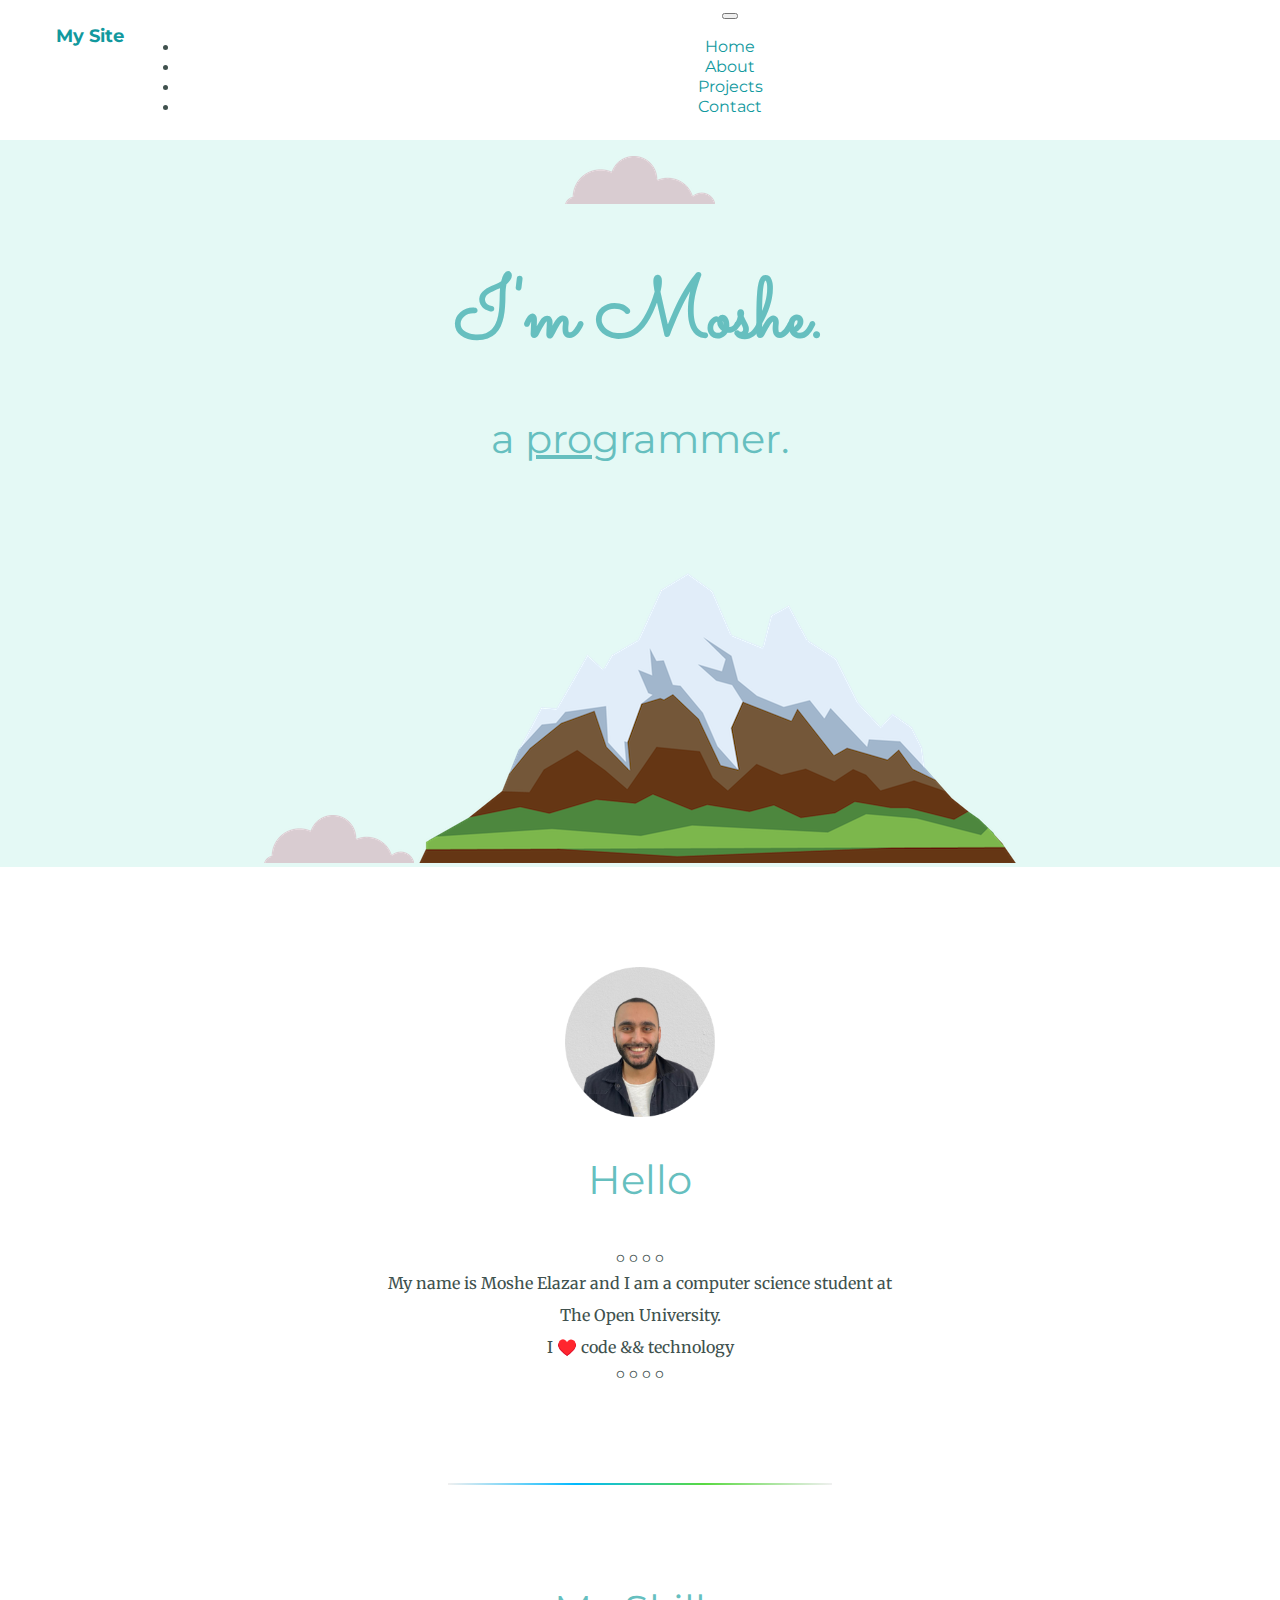
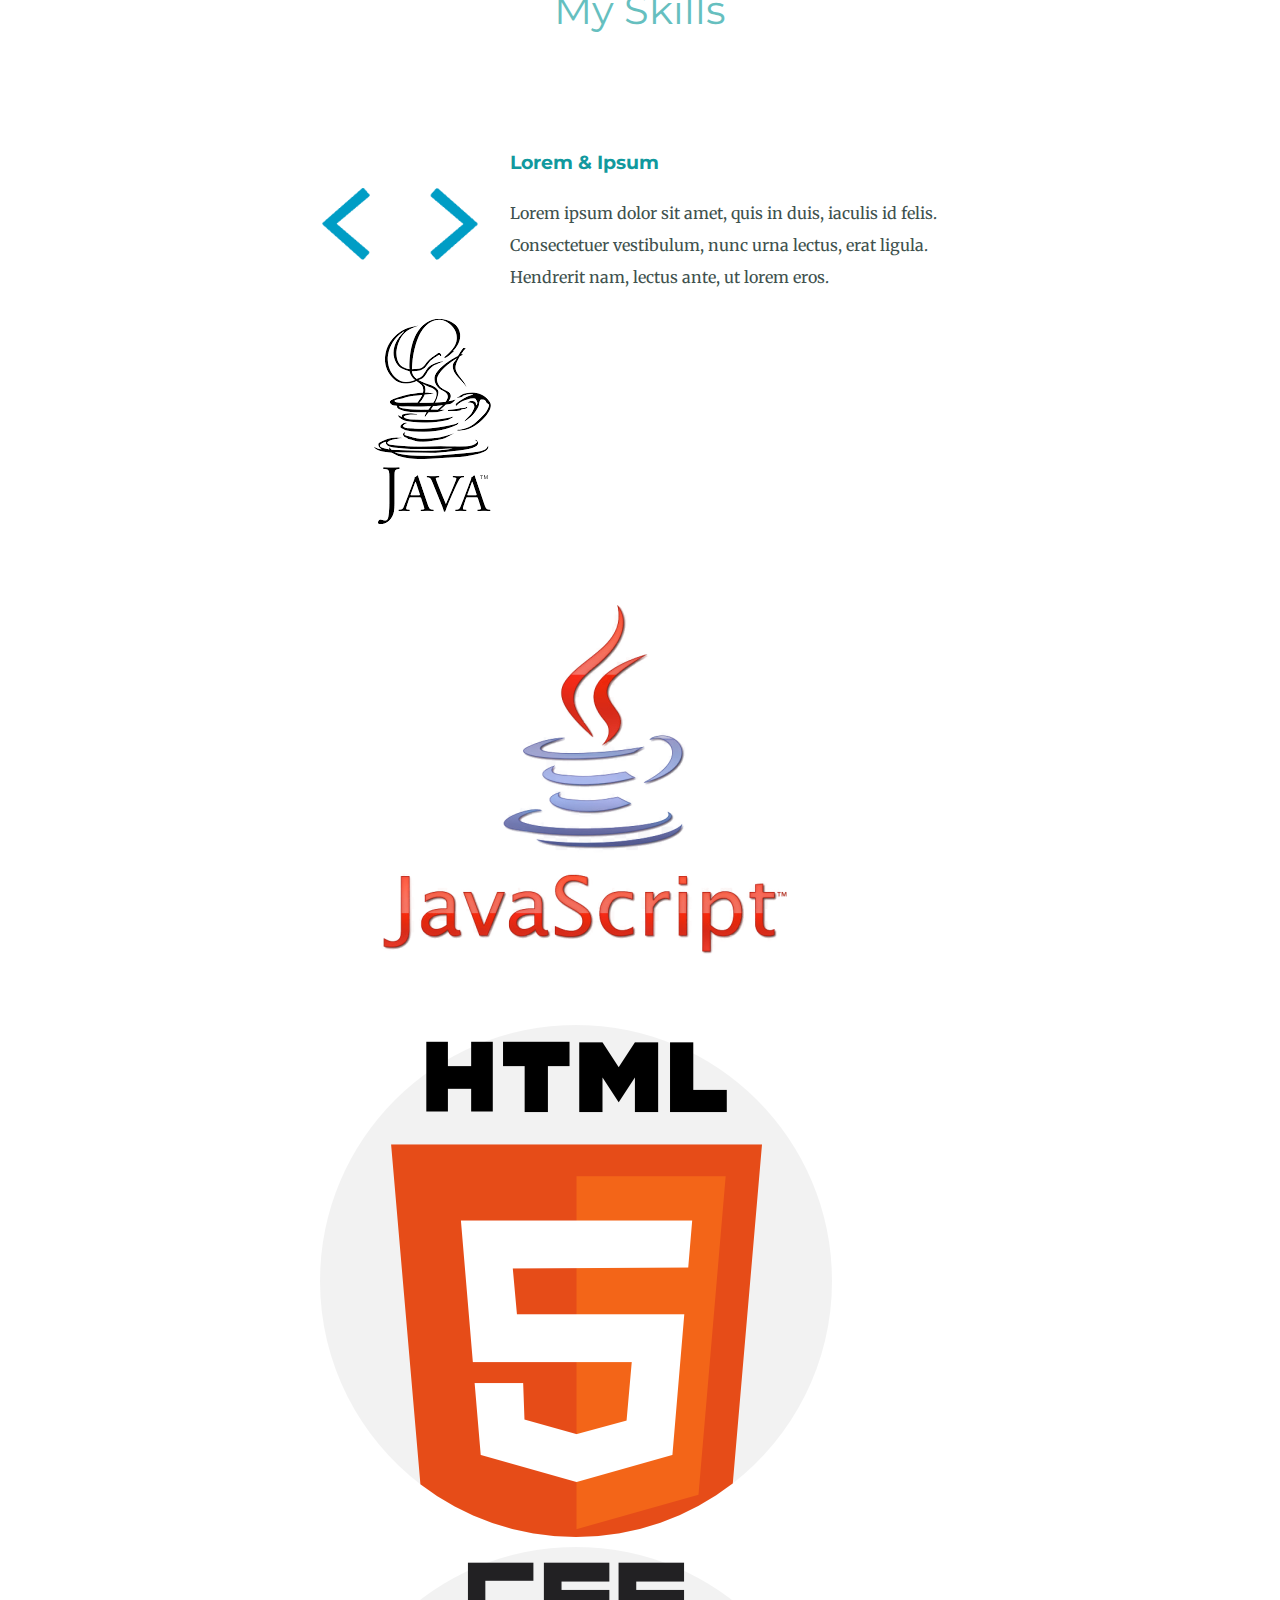
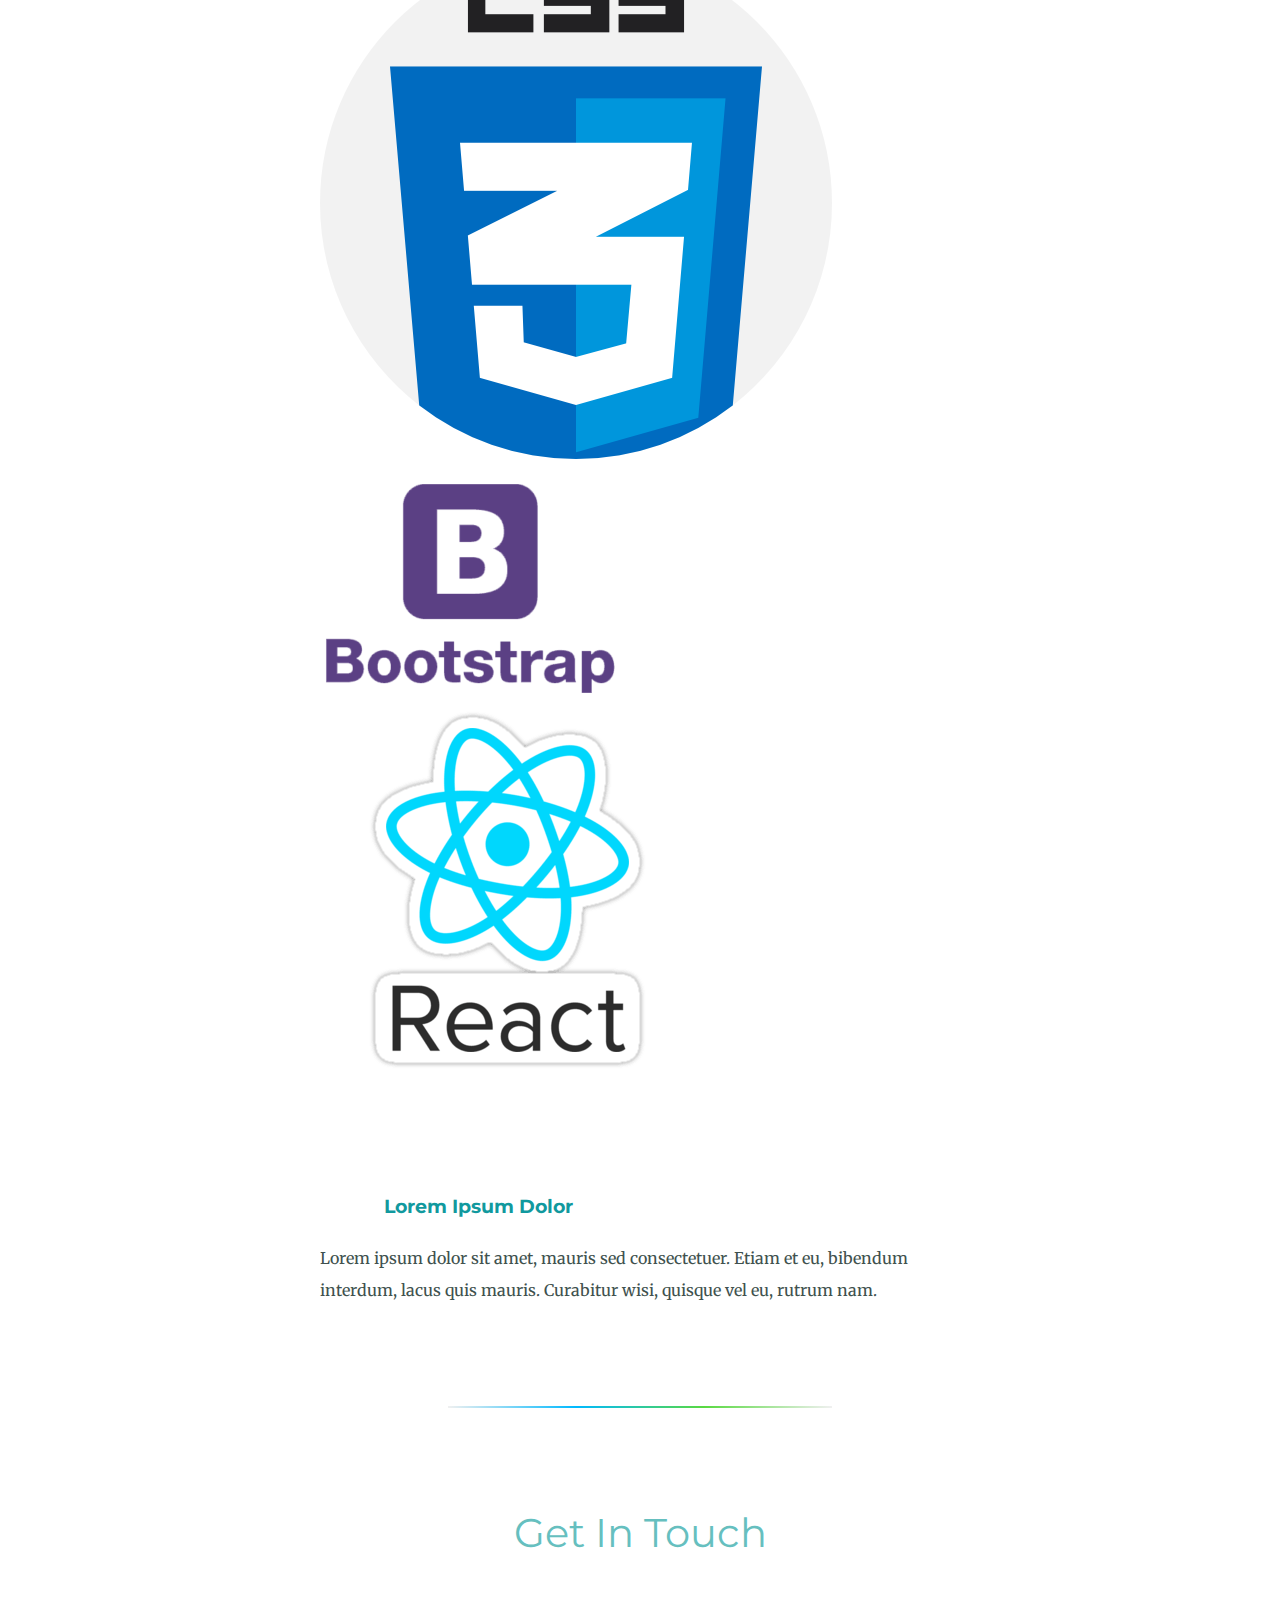
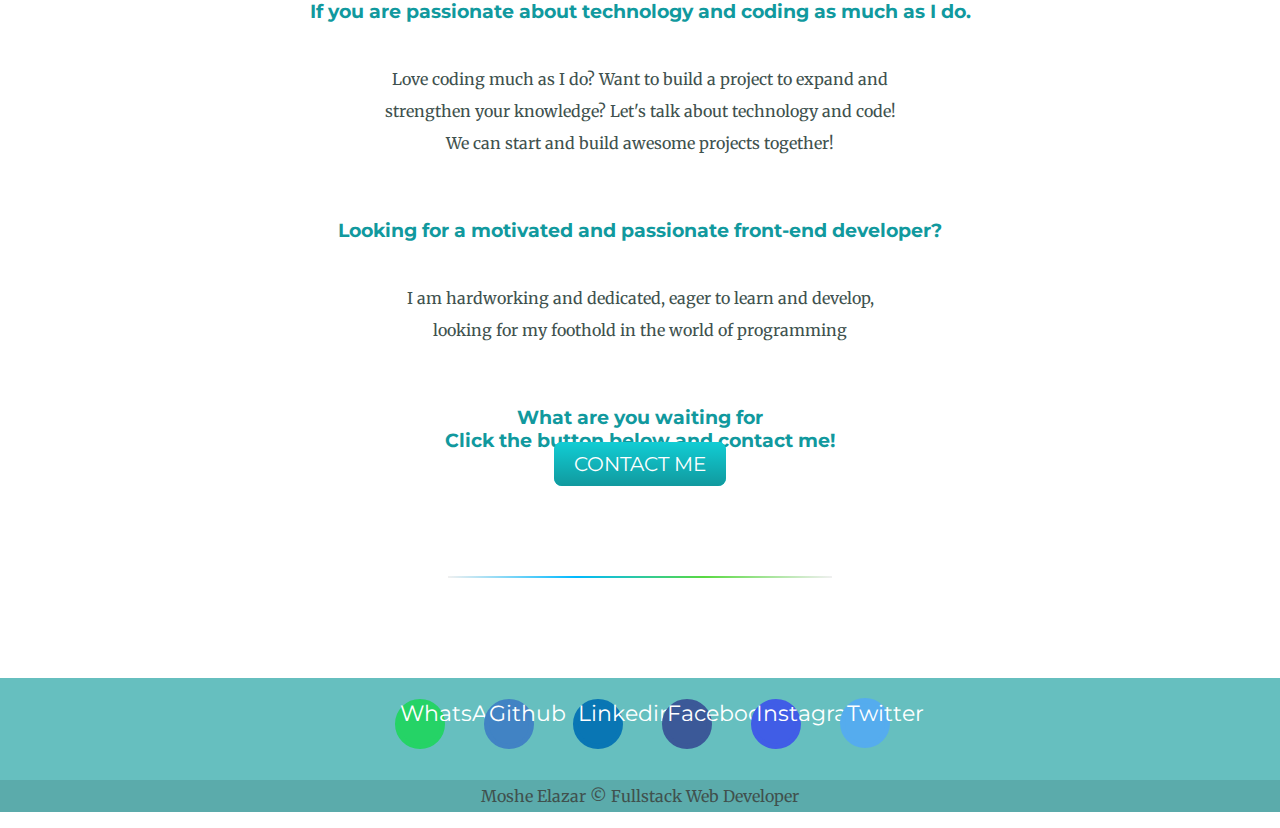
<file: index.html>
<!DOCTYPE html>
<html lang="en" dir="ltr">

<head>
  <meta charset="utf-8">
  <meta name="viewport" content="width=device-width, initial-scale=1">
  <title>Moshe Elazar</title>

  <!-- Google Fonts -->
  <link rel="preconnect" href="https://fonts.googleapis.com">
  <link rel="preconnect" href="https://fonts.gstatic.com" crossorigin>
  <link href="https://fonts.googleapis.com/css2?family=Bona+Nova:ital@1&family=Merriweather&family=Montserrat&family=Roboto:wght@400;700&family=Sacramento&family=Syncopate:wght@700&display=swap" rel="stylesheet">
  <link rel="preconnect" href="https://fonts.googleapis.com">
  <link rel="preconnect" href="https://fonts.gstatic.com" crossorigin>
  <link rel="preconnect" href="https://fonts.googleapis.com">
  <link rel="preconnect" href="https://fonts.gstatic.com" crossorigin>
  <link href="https://fonts.googleapis.com/css2?family=Sacramento&display=swap" rel="stylesheet">
  <link href="https://fonts.googleapis.com/css2?family=Pacifico&display=swap" rel="stylesheet">

  <!-- CSS Stylesheet -->
  <link href="https://cdn.jsdelivr.net/npm/bootstrap@5.1.3/dist/css/bootstrap.min.css" rel="stylesheet" integrity="sha384-1BmE4kWBq78iYhFldvKuhfTAU6auU8tT94WrHftjDbrCEXSU1oBoqyl2QvZ6jIW3" crossorigin="anonymous">
  <link rel="stylesheet" href="css/styles.css">

  <!-- Icon -->
  <link rel="icon" href="favicon(1).ico">

  <!-- Bootstrap Script -->
  <script src="https://cdn.jsdelivr.net/npm/bootstrap@5.1.3/dist/js/bootstrap.bundle.min.js" integrity="sha384-ka7Sk0Gln4gmtz2MlQnikT1wXgYsOg+OMhuP+IlRH9sENBO0LRn5q+8nbTov4+1p" crossorigin="anonymous"></script>

  <!-- Font Awesome -->
  <link rel="stylesheet" href="https://cdnjs.cloudflare.com/ajax/libs/font-awesome/6.1.1/css/all.min.css" integrity="sha512-KfkfwYDsLkIlwQp6LFnl8zNdLGxu9YAA1QvwINks4PhcElQSvqcyVLLD9aMhXd13uQjoXtEKNosOWaZqXgel0g==" crossorigin="anonymous"
    referrerpolicy="no-referrer" />

  <script src="./script.js"></script>

<body>
  <!-- NavBar -->

  <div class="container-fluid">
    <nav class="navbar navbar-expand-lg navbar-dark bg-dark sticky-top">
      <div class="animbrand">
        <a class="navbar-brand animate" href="index.html">
          My Site
        </a>
      </div>
      <button class="navbar-toggler" type="button" data-bs-toggle="collapse" data-bs-target="#navbarTogglerDemo01" aria-controls="navbarTogglerDemo01" aria-expanded="false" aria-label="Toggle navigation">
        <span class="navbar-toggler-icon"></span>
      </button>

      <div class="collapse navbar-collapse" id="navbarTogglerDemo01">
        <ul class="navbar-nav ms-auto text-start">
          <li class="nav-item">
            <a class="nav-link " href="index.html">Home</a>
          </li>
          <li class="nav-item">
            <a class="nav-link" href="pages/about.html">About</a>
          </li>
          <li class="nav-item">
            <a class="nav-link" href="pages/projects.html">Projects</a>
          </li>
          <li class="nav-item">
            <a class="nav-link" href="#footer">Contact</a>
          </li>
        </ul>
      </div>
    </nav>

    <div class="top-container">
      <img class="img-fluid rounded mx-auto d-block" src="images/cloud.png" alt="cloud-img">
      <h1>I'm Moshe.</h1>
      <h2>a <span class="pro">pro</span>grammer.</h2>
      <img class="img-fluid rounded mx-auto d-block" src="images/cloud.png" alt="cloud-img">
      <img class="img-fluid" src="images/mountain.png" alt="mountain-img">
    </div>
  </div>


  <div class="middle-container  text-center">
    <div class="profile">
      <img class="profile-img" src="images/me2.png" alt="me-img">

      <h2>Hello</h2>
      <i>&#9702; &#9702; &#9702; &#9702;</i>

      <p class="intro">
        My name is Moshe Elazar and I am a computer science student at The Open University.
        <br>
        I ♥️ code && technology
      </p>
    </div>

    <i>&#9702; &#9702; &#9702; &#9702;</i>
    <hr>
    <div class="skills">
      <h2>My Skills</h2>
      <div class="skill-row">
        <img class="code-img" src="images/giphy.gif" alt="js-img">
        <h3>Lorem & Ipsum</h3>
        <p>Lorem ipsum dolor sit amet, quis in duis, iaculis id felis. Consectetuer vestibulum, nunc urna lectus, erat ligula. Hendrerit nam, lectus ante, ut lorem eros.</p>
        <div class="row">
          <div class="col-lg-2 col-md-3 col-sm-4 col-5 mx-auto">
            <img class="rounded mx-auto img-fluid" src="images/java-logo.png" alt="java-img">
          </div>
          <div class="col-lg-2 col-md-3 col-sm-5 col-5 mx-auto">
            <img class="img-fluid " src="images/js-logo.png" alt="js-img">
          </div>
          <div class="col-lg-2 col-md-3 col-sm-4 col-5 mx-auto">
            <img class="img-fluid" src="images/html-5.png" alt="html-img">
          </div>
          <div class="col-lg-2 col-md-3 col-sm-4 col-5 mx-auto">
            <img class=" img-fluid  rounded mx-auto" src="images/css.png" alt="css-img">
          </div>
          <div class="col-lg-2 col-md-3 col-sm-5 col-5 mx-auto">
            <img class="bootstrap img-fluid  rounded mx-auto " src="images/bootstrap.png" alt="bootstrap-img">
          </div>
          <div class="col-lg-2 col-md-3 col-sm-4 col-5 mx-auto">
            <img class="img-fluid  rounded mx-auto " src="images/react-logo.png" alt="react-img">
          </div>
        </div>
      </div>

      <div class="skill-row">
        <h3>Lorem Ipsum Dolor</h3>
        <p>Lorem ipsum dolor sit amet, mauris sed consectetuer. Etiam et eu, bibendum interdum, lacus quis mauris. Curabitur wisi, quisque vel eu, rutrum nam.</p>
      </div>
    </div>
    <hr>
    <div class="contact-me">
      <h2>Get In Touch</h2>
      <h3>If you are passionate about technology and coding as much as I do.</h3>
      <p class="contact-message">
        Love coding much as I do?
        Want to build a project to expand and strengthen your knowledge?
        Let's talk about technology and code!
        We can start and build awesome projects together!
      </p>
      <h3>Looking for a motivated and passionate front-end developer?</h3>
      <p class="contact-message">
        I am hardworking and dedicated, eager to learn and develop,
        <br>
        looking for my foothold in the world of programming
      </p>
      <h3>
        What are you waiting for
        <br>
        Click the button below and contact me!
      </h3>
      <a class="btn button" href="mailto:mosheelazar81@gmail.com"><span>CONTACT ME</span></a>


    </div>
  </div>

  <!-- Section: Social media -->
  <hr class="my-5">

  <footer id="footer" class="bottom-container text-center">
    <!-- Grid container -->

    <div class="container p-4 pb-0">
      <!-- Section: Social media -->
      <section class="mb-4">
        <!-- WhatsApp -->
        <a onclick="delay('https://wa.me/9720542427676/')" class="social-margin" target="blank">
          <div class="social-icon whatsapp">
            <span style="right:-11px;" class="tooltip">WhatsApp</span>
            <i class="fab fa-whatsapp" aria-hidden="true"></i>
          </div>
        </a>

        <!-- Github -->
        <a onclick="delay('https://github.com/Elmosh32/')" class="social-margin" target="blank">
          <div class="social-icon github">
            <span class="tooltip">Github</span>
            <i class="fab fa-github" aria-hidden="true"></i>
          </div>
        </a>

        <!-- Linkedin -->
        <a onclick="delay('https://www.linkedin.com/in/moshe-elazar/')" class="social-margin" target="blank">
          <div class="social-icon linkedin">
            <span style="right:-5px;" class="tooltip">Linkedin</span>
            <i class="fa-brands fa-linkedin-in" aria-hidden="true"></i>
          </div>
        </a>

        <!-- Facebook -->
        <a onclick="delay('https://www.facebook.com/MosheElazar81/')" class="social-margin" target="blank">
          <div class="social-icon facebook">
            <span style="right:-9px;" class="tooltip">Facebook</span>
            <i class="fab fa-facebook-f" aria-hidden="true"></i>
          </div>
        </a>

        <!-- Instagram -->
        <a onclick="delay('https://www.instagram.com/moshe__elazar/')" class="social-margin" target="blank">
          <div class="social-icon instagram">
            <span style="right:-10px;" class="tooltip">Instagram</span>
            <i class="fab fa-instagram" aria-hidden="true"></i>
          </div>
        </a>

        <!-- Twitter -->
        <a onclick="delay('https://l.facebook.com/l.php?u=https%3A%2F%2Ftwitter.com%2Fmoshe_elazar%3Ft%3DrjAYoSVgv-ctnZrn9EvLSw%26s%3D09%26fbclid%3DIwAR0rsLRcFibp9Xpqu-IzJmFP4XMnW-J3Qs3CgaHMUyX2CEOaWcLa3DPJVhU&h=AT33oK1vp7Qb6ewNQ6zYYlnc6xVd6yhv_prUsGrXvNqHJi6ZU13zn1SPfe69XZiJDjtal2S5egjAeWY7xoovt_IBsDZXYmhsAbjjU8YIQ8ZdLk4AJlj4dchUbpnwCnEZXi3Pogu-r0rpq0VjKmNrrA')"
          class="social-margin" target="blank" data-bs-toggle="tooltip" data-bs-placement="top" title="Twitter">
          <div class="social-icon twitter">
            <span style="right:0;" class="tooltip">Twitter</span>
            <i class="fab fa-twitter" aria-hidden="true"></i>
          </div>
        </a>

      </section>
      <!-- Section: Social media -->
    </div>
    <!-- Grid container -->

    <!-- Copyright -->
    <div class="text-center p-3" style="background-color: rgba(0, 0, 0, 0.1)">
      <p>
        Moshe Elazar © Fullstack Web Developer</p>
    </div>

  </footer>

</body>

</html>
</file>
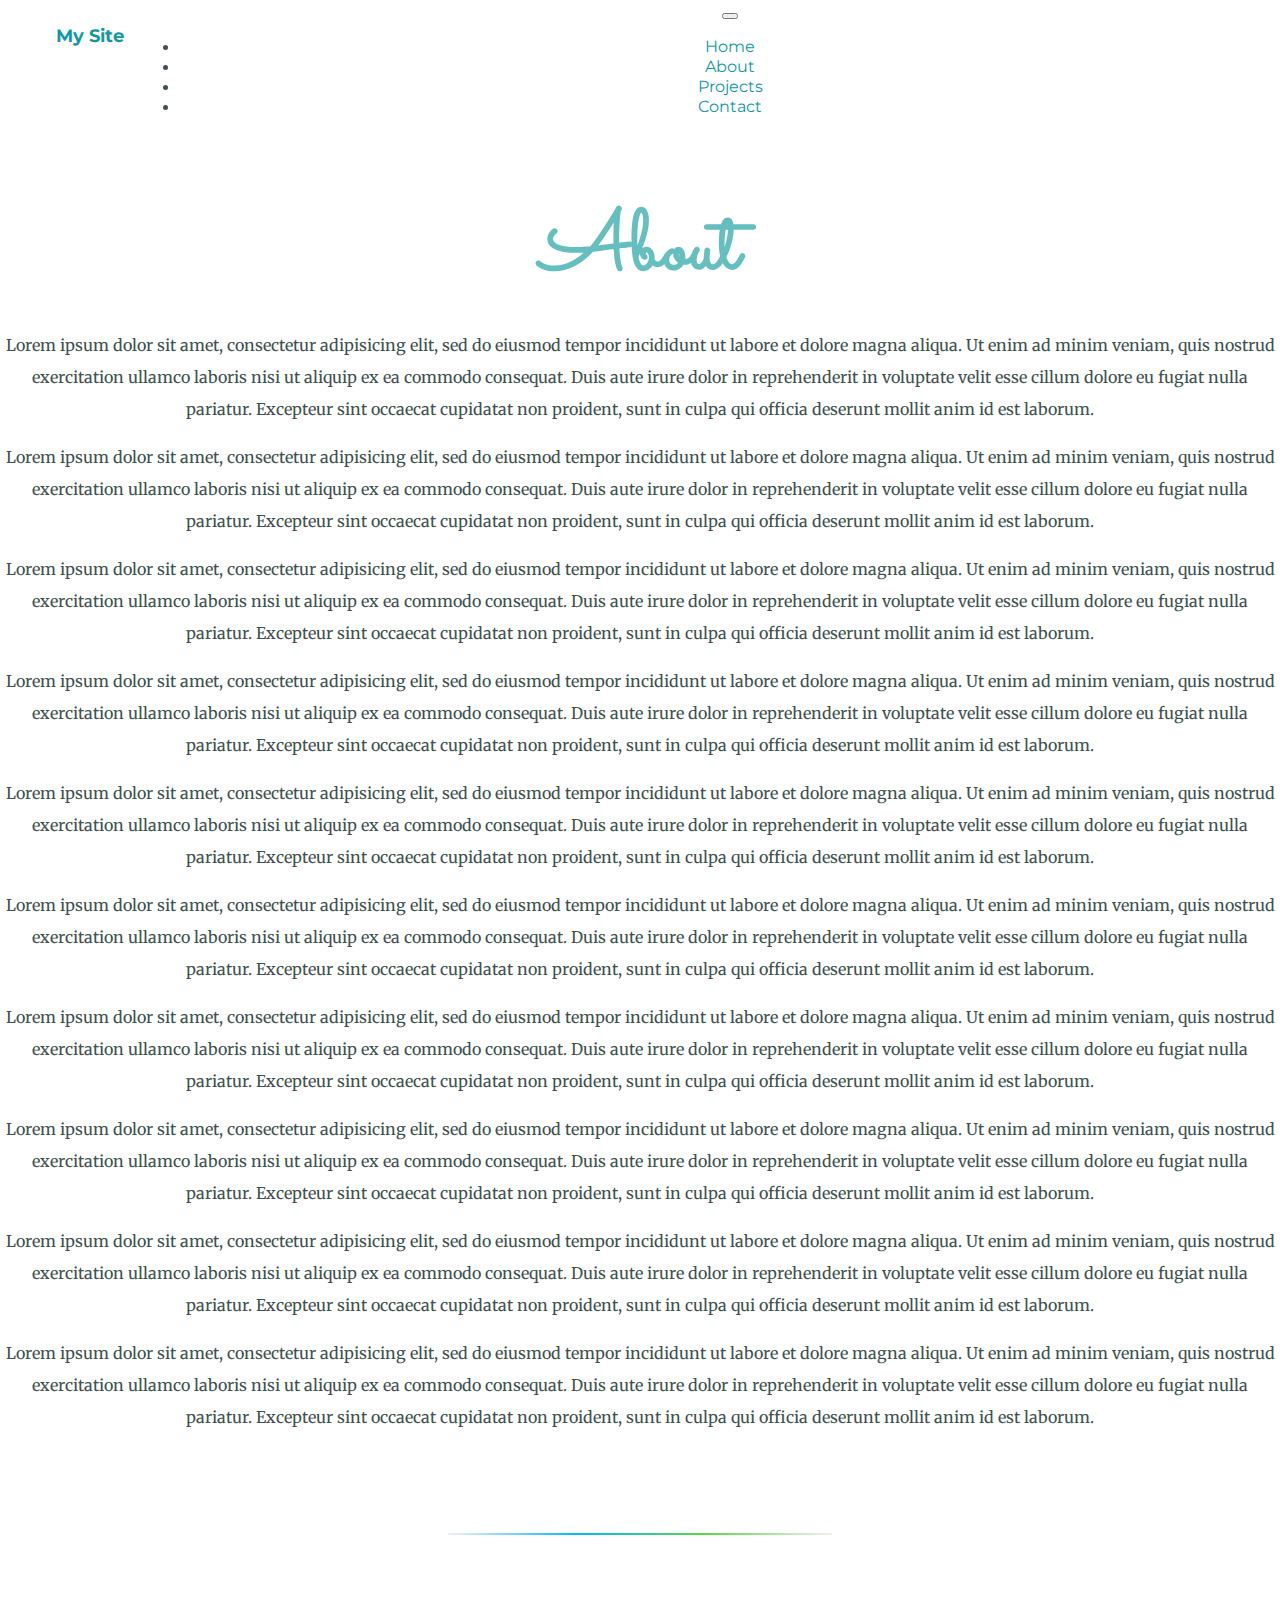
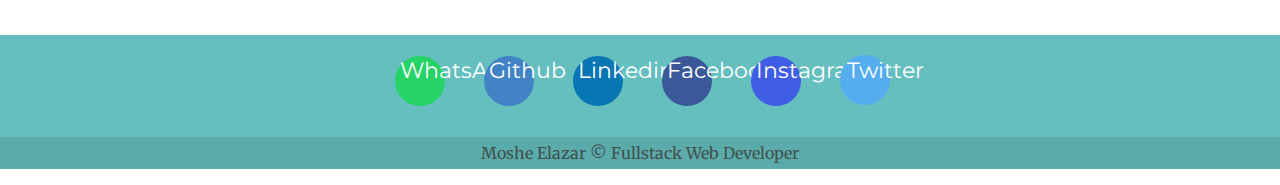
<file: pages/about.html>
<!DOCTYPE html>
<html lang="en" dir="ltr">

<head>
  <meta charset="utf-8">
  <meta name="viewport" content="width=device-width, initial-scale=1">
  <title>About</title>

  <!-- Google Fonts -->
  <link rel="preconnect" href="https://fonts.googleapis.com">
  <link rel="preconnect" href="https://fonts.gstatic.com" crossorigin>
  <link href="https://fonts.googleapis.com/css2?family=Bona+Nova:ital@1&family=Merriweather&family=Montserrat&family=Roboto:wght@400;700&family=Sacramento&family=Syncopate:wght@700&display=swap" rel="stylesheet">
  <link rel="preconnect" href="https://fonts.googleapis.com">
  <link rel="preconnect" href="https://fonts.gstatic.com" crossorigin>
  <link rel="preconnect" href="https://fonts.googleapis.com">
  <link rel="preconnect" href="https://fonts.gstatic.com" crossorigin>
  <link href="https://fonts.googleapis.com/css2?family=Sacramento&display=swap" rel="stylesheet">
  <link href="https://fonts.googleapis.com/css2?family=Pacifico&display=swap" rel="stylesheet">

  <!-- CSS Stylesheet -->
  <link href="https://cdn.jsdelivr.net/npm/bootstrap@5.1.3/dist/css/bootstrap.min.css" rel="stylesheet" integrity="sha384-1BmE4kWBq78iYhFldvKuhfTAU6auU8tT94WrHftjDbrCEXSU1oBoqyl2QvZ6jIW3" crossorigin="anonymous">
  <link rel="stylesheet" href="../css/styles.css">

  <!-- Icon -->
  <link rel="icon" href="../favicon(1).ico">

  <!-- Bootstrap Script -->
  <script src="https://cdn.jsdelivr.net/npm/bootstrap@5.1.3/dist/js/bootstrap.bundle.min.js" integrity="sha384-ka7Sk0Gln4gmtz2MlQnikT1wXgYsOg+OMhuP+IlRH9sENBO0LRn5q+8nbTov4+1p" crossorigin="anonymous"></script>

  <!-- Font Awesome -->
  <link rel="stylesheet" href="https://cdnjs.cloudflare.com/ajax/libs/font-awesome/6.1.1/css/all.min.css" integrity="sha512-KfkfwYDsLkIlwQp6LFnl8zNdLGxu9YAA1QvwINks4PhcElQSvqcyVLLD9aMhXd13uQjoXtEKNosOWaZqXgel0g==" crossorigin="anonymous"
    referrerpolicy="no-referrer" />

  <script src="../script.js"></script>

</head>

<body>

  <!-- NavBar -->
  <div class="container-fluid">
    <nav class="navbar navbar-expand-lg navbar-dark bg-dark sticky-top">
      <div class="animbrand">
        <a class="navbar-brand animate" href="../index.html">
          My Site
        </a>
      </div>
      <button class="navbar-toggler" type="button" data-bs-toggle="collapse" data-bs-target="#navbarTogglerDemo01" aria-controls="navbarTogglerDemo01" aria-expanded="false" aria-label="Toggle navigation">
        <span class="navbar-toggler-icon"></span>
      </button>

      <div class="collapse navbar-collapse" id="navbarTogglerDemo01">
        <ul class="navbar-nav ms-auto text-start">
          <li class="nav-item">
            <a class="nav-link " href="../index.html">Home</a>
          </li>
          <li class="nav-item">
            <a href="about.html" class="nav-link">About</a>
          </li>
          <li class="nav-item">
            <a class="nav-link" href="projects.html">Projects</a>
          </li>
          <li class="nav-item">
            <a class="nav-link" href="../index.html#footer">Contact</a>
          </li>
        </ul>
      </div>
  </div>
  </nav>
  <h1>About</h1>


  <p>Lorem ipsum dolor sit amet, consectetur adipisicing elit, sed do eiusmod tempor incididunt ut labore et dolore magna aliqua. Ut enim ad minim veniam, quis nostrud exercitation ullamco laboris nisi ut aliquip ex ea commodo consequat. Duis aute
    irure dolor in reprehenderit in voluptate velit esse cillum dolore eu fugiat nulla pariatur. Excepteur sint occaecat cupidatat non proident, sunt in culpa qui officia deserunt mollit anim id est laborum.</p>
  <p>Lorem ipsum dolor sit amet, consectetur adipisicing elit, sed do eiusmod tempor incididunt ut labore et dolore magna aliqua. Ut enim ad minim veniam, quis nostrud exercitation ullamco laboris nisi ut aliquip ex ea commodo consequat. Duis aute
    irure dolor in reprehenderit in voluptate velit esse cillum dolore eu fugiat nulla pariatur. Excepteur sint occaecat cupidatat non proident, sunt in culpa qui officia deserunt mollit anim id est laborum.</p>
  <p>Lorem ipsum dolor sit amet, consectetur adipisicing elit, sed do eiusmod tempor incididunt ut labore et dolore magna aliqua. Ut enim ad minim veniam, quis nostrud exercitation ullamco laboris nisi ut aliquip ex ea commodo consequat. Duis aute
    irure dolor in reprehenderit in voluptate velit esse cillum dolore eu fugiat nulla pariatur. Excepteur sint occaecat cupidatat non proident, sunt in culpa qui officia deserunt mollit anim id est laborum.</p>
  <p>Lorem ipsum dolor sit amet, consectetur adipisicing elit, sed do eiusmod tempor incididunt ut labore et dolore magna aliqua. Ut enim ad minim veniam, quis nostrud exercitation ullamco laboris nisi ut aliquip ex ea commodo consequat. Duis aute
    irure dolor in reprehenderit in voluptate velit esse cillum dolore eu fugiat nulla pariatur. Excepteur sint occaecat cupidatat non proident, sunt in culpa qui officia deserunt mollit anim id est laborum.</p>
  <p>Lorem ipsum dolor sit amet, consectetur adipisicing elit, sed do eiusmod tempor incididunt ut labore et dolore magna aliqua. Ut enim ad minim veniam, quis nostrud exercitation ullamco laboris nisi ut aliquip ex ea commodo consequat. Duis aute
    irure dolor in reprehenderit in voluptate velit esse cillum dolore eu fugiat nulla pariatur. Excepteur sint occaecat cupidatat non proident, sunt in culpa qui officia deserunt mollit anim id est laborum.</p>
  <p>Lorem ipsum dolor sit amet, consectetur adipisicing elit, sed do eiusmod tempor incididunt ut labore et dolore magna aliqua. Ut enim ad minim veniam, quis nostrud exercitation ullamco laboris nisi ut aliquip ex ea commodo consequat. Duis aute
    irure dolor in reprehenderit in voluptate velit esse cillum dolore eu fugiat nulla pariatur. Excepteur sint occaecat cupidatat non proident, sunt in culpa qui officia deserunt mollit anim id est laborum.</p>
  <p>Lorem ipsum dolor sit amet, consectetur adipisicing elit, sed do eiusmod tempor incididunt ut labore et dolore magna aliqua. Ut enim ad minim veniam, quis nostrud exercitation ullamco laboris nisi ut aliquip ex ea commodo consequat. Duis aute
    irure dolor in reprehenderit in voluptate velit esse cillum dolore eu fugiat nulla pariatur. Excepteur sint occaecat cupidatat non proident, sunt in culpa qui officia deserunt mollit anim id est laborum.</p>
  <p>Lorem ipsum dolor sit amet, consectetur adipisicing elit, sed do eiusmod tempor incididunt ut labore et dolore magna aliqua. Ut enim ad minim veniam, quis nostrud exercitation ullamco laboris nisi ut aliquip ex ea commodo consequat. Duis aute
    irure dolor in reprehenderit in voluptate velit esse cillum dolore eu fugiat nulla pariatur. Excepteur sint occaecat cupidatat non proident, sunt in culpa qui officia deserunt mollit anim id est laborum.</p>
  <p>Lorem ipsum dolor sit amet, consectetur adipisicing elit, sed do eiusmod tempor incididunt ut labore et dolore magna aliqua. Ut enim ad minim veniam, quis nostrud exercitation ullamco laboris nisi ut aliquip ex ea commodo consequat. Duis aute
    irure dolor in reprehenderit in voluptate velit esse cillum dolore eu fugiat nulla pariatur. Excepteur sint occaecat cupidatat non proident, sunt in culpa qui officia deserunt mollit anim id est laborum.</p>
  <p>Lorem ipsum dolor sit amet, consectetur adipisicing elit, sed do eiusmod tempor incididunt ut labore et dolore magna aliqua. Ut enim ad minim veniam, quis nostrud exercitation ullamco laboris nisi ut aliquip ex ea commodo consequat. Duis aute
    irure dolor in reprehenderit in voluptate velit esse cillum dolore eu fugiat nulla pariatur. Excepteur sint occaecat cupidatat non proident, sunt in culpa qui officia deserunt mollit anim id est laborum.</p>

  <!-- Section: Social media -->
  <hr class="my-5">

  <footer class="bottom-container text-center">
    <!-- Grid container -->

    <div class="container p-4 pb-0">
      <!-- Section: Social media -->
      <section class="mb-4">
        <!-- WhatsApp -->
        <a onclick="delay('https://wa.me/9720542427676/')" class="social-margin" target="blank">
          <div class="social-icon whatsapp">
            <span style="right:-11px;" class="tooltip">WhatsApp</span>
            <i class="fab fa-whatsapp" aria-hidden="true"></i>
          </div>
        </a>

        <!-- Github -->
        <a onclick="delay('https://github.com/Elmosh32/')" class="social-margin" target="blank">
          <div class="social-icon github">
            <span class="tooltip">Github</span>
            <i class="fab fa-github" aria-hidden="true"></i>
          </div>
        </a>

        <!-- Linkedin -->
        <a onclick="delay('https://www.linkedin.com/in/moshe-elazar/')" class="social-margin" target="blank">
          <div class="social-icon linkedin">
            <span style="right:-5px;" class="tooltip">Linkedin</span>
            <i class="fa-brands fa-linkedin-in" aria-hidden="true"></i>
          </div>
        </a>

        <!-- Facebook -->
        <a onclick="delay('https://www.facebook.com/MosheElazar81/')" class="social-margin" target="blank">
          <div class="social-icon facebook">
            <span style="right:-9px;" class="tooltip">Facebook</span>
            <i class="fab fa-facebook-f" aria-hidden="true"></i>
          </div>
        </a>

        <!-- Instagram -->
        <a onclick="delay('https://www.instagram.com/moshe__elazar/')" class="social-margin" target="blank">
          <div class="social-icon instagram">
            <span style="right:-10px;" class="tooltip">Instagram</span>
            <i class="fab fa-instagram" aria-hidden="true"></i>
          </div>
        </a>

        <!-- Twitter -->
        <a onclick="delay('https://l.facebook.com/l.php?u=https%3A%2F%2Ftwitter.com%2Fmoshe_elazar%3Ft%3DrjAYoSVgv-ctnZrn9EvLSw%26s%3D09%26fbclid%3DIwAR0rsLRcFibp9Xpqu-IzJmFP4XMnW-J3Qs3CgaHMUyX2CEOaWcLa3DPJVhU&h=AT33oK1vp7Qb6ewNQ6zYYlnc6xVd6yhv_prUsGrXvNqHJi6ZU13zn1SPfe69XZiJDjtal2S5egjAeWY7xoovt_IBsDZXYmhsAbjjU8YIQ8ZdLk4AJlj4dchUbpnwCnEZXi3Pogu-r0rpq0VjKmNrrA')"
          class="social-margin" target="blank" data-bs-toggle="tooltip" data-bs-placement="top" title="Twitter">
          <div class="social-icon twitter">
            <span style="right:0;" class="tooltip">Twitter</span>
            <i class="fab fa-twitter" aria-hidden="true"></i>
          </div>
        </a>

      </section>
      <!-- Section: Social media -->
    </div>
    <!-- Grid container -->

    <div class="text-center p-3" style="background-color: rgba(0, 0, 0, 0.1)">
      <p>
        Moshe Elazar © Fullstack Web Developer</p>
    </div>

  </footer>


</body>

</html>
</file>
<file: css/styles.css>
body {
  color: #40514E;
  margin: 0;
  text-align: center;
  font-family: 'Merriweather', serif;
}

h1 {
  font-size: 5.265rem;
  margin: 50px auto 0 auto;
  font-family: 'Sacramento', cursive;
  color: #66BFBF;
}

h2 {
  font-size: 2.5rem;
  font-family: 'Montserrat', sans-serif;
  font-weight: normal;
  color: #66BFBF;
  padding-bottom: 10px;
}

h3 {
  font-family: 'Montserrat', sans-serif;
  color: #11999E;
  width: 80%;
  margin: auto;
}

p {
  line-height: 2;
}

hr {
  border: 0;
  height: 2px;
  background-image: linear-gradient(to right, #f0f0f0, #00b9ff, #59d941, #f0f0f0);
  width: 30%;
  margin: 100px auto;
}

a {
  color: #11999E;
  font-family: 'Montserrat', sans-serif;
  margin: 10px 20px;
  text-decoration: none;
}

a:hover {
  color: #EAF6F6;
}

.container-fluid {
  padding-right: 0;
  padding-left: 0;
  margin-right: auto;
  margin-left: auto
}

.top-container {
  background-color: #E4F9F5;
  position: relative;
  padding-top: 1rem;
}

.middle-container {
  margin: 100px 0;
}

.bottom-container {
  position: relative;
  background-color: #66BFBF;
  padding-top: 20px;
}

.social-links {
  margin-bottom: 20px;
}

.navbar {
  padding-bottom: 0.5rem;
}

.skill-row {
  width: 50%;
  margin: 100px auto 100px auto;
  text-align: left;
  line-height: 2;
}

.pro {
  text-decoration: underline;
}

.intro {
  width: 40%;
  margin: auto;
}

.contact-message {
  width: 40%;
  margin: 40px auto 60px;
}

.copyright {
  color: #EAF6F6;
  font-size: 0.75rem;
  padding: 20px 0 20px 50px;
}

/* Images */
.top-cloud {
  position: absolute;
  right: 300px;
  top: 40px;
}

.bottom-cloud {
  transform: rotate(180deg);
}

.profile-img {
  height: 150px;
  width: 150px;
}

.code-img {
  width: 25%;
  float: left;
  margin-right: 30px;
}

.bootstrap {
  margin-top: 15px;
}

.social-buttons {
  display: inline-block;
  background: rgba(256, 256, 256, 0.5);
  padding: 20px;
  padding-bottom: 5px;
  border-radius: 10px;
  text-align: center;
  margin: 20px 10px;
  box-shadow: 0px 0px 32px -7px #00199f;
}

/* Helper class to divide the icons */
.social-margin {
  margin-right: 15px;
}

.social-icon {
  margin-bottom: 15px;
  box-sizing: border-box;
  -moz-border-radius: 138px;
  -webkit-border-radius: 138px;
  border-radius: 138px;
  border: 5px solid;
  text-align: center;
  width: 50px;
  height: 50px;
  display: inline-block;
  line-height: 1px;
  padding-top: 11px;
  transition: all 0.5s;
}

.social-icon:hover {
  transform: rotate(360deg)scale(1.3);
}

.social-icon:active {
  transform: rotate(360deg)scale(1.3);
  transition: background 0s;
}

/* Github Button Styling */
.github {
  font-size: 22px;
  padding-top: 9px;
  background-color: #4183c4;
  color: #ffffff;
  border-color: #4183c4;
}

.github:hover {
  background-color: #ffffff;
  color: #4183c4;
}

.github:active {
  background-color: #ffffff;
  color: #4183c4;
  transition: background 0s;
}

/* Facebook Button Styling */
.facebook {
  font-size: 22px;
  padding-top: 9px;
  border-color: #3b5998;
  background-color: #3b5998;
  color: #ffffff;
}

.facebook:hover {
  background-color: #ffffff;
  color: #3b5998;
}

.facebook:active {
  background-color: #ffffff;
  color: #3b5998;
  transition: background 0s;
}

/* Twitter Button Styling */
.twitter {
  font-size: 22px;
  padding-top: 10px;
  padding-left: 2px;
  border-color: #55acee;
  background-color: #55acee;
  color: #ffffff;
}

.twitter:hover {
  background-color: #ffffff;
  color: #55acee;
}

.twitter:active {
  background-color: #ffffff;
  color: #55acee;
  transition: background 0s;
}

/* Linkedin Button Styling */
.linkedin {
  font-size: 22px;
  padding-top: 9px;
  border-color: #0976b4;
  background-color: #0976b4;
  color: #ffffff;
}

.linkedin:hover {
  background-color: #ffffff;
  color: #0976b4;
}

.linkedin:active {
  background-color: #ffffff;
  color: #0976b4;
  transition: background 0s;
}

/* WhatsApp Button Styling */
.whatsapp {
  font-size: 22px;
  padding-top: 9px;
  border-color: #25D366;
  background-color: #25D366;
  color: #ffffff;
}

.whatsapp:hover {
  background-color: #ffffff;
  color: #25D366;
}

.whatsapp:active {
  background-color: #ffffff;
  color: #25D366;
  transition: background 0s;
}

/* Instagram Button Styling */
.instagram {
  font-size: 22px;
  padding-top: 9px;
  border-color: #405DE6;
  background-color: #405DE6;
  color: #ffffff;
}

.instagram:hover {
  background: #ffffff;
  color: #405DE6;
}

.instagram:active {
  background: #ffffff;
  color: #405DE6;
  transition: background 0s;
}

.tooltip {
  top: -30px;
  opacity: 1;
  color: #fff;
}

/*Contact Button*/
.button {
  border-radius: 4px;
  border: none;
  text-align: center;
  transition: all 0.5s;
  cursor: pointer;
  background: #11CDD4;
  background-image: -webkit-linear-gradient(top, #11CDD4, #11999E);
  background-image: -moz-linear-gradient(top, #11CDD4, #11999E);
  background-image: -ms-linear-gradient(top, #11CDD4, #11999E);
  background-image: -o-linear-gradient(top, #11CDD4, #11999E);
  background-image: linear-gradient(to bottom, #11CDD4, #11999E);
  -webkit-border-radius: 8;
  border-radius: 8px;
  font-family: 'Montserrat', sans-serif;
  color: #ffffff;
  font-size: 20px;
  padding: 10px 20px 10px 20px;
  text-decoration: none;
}

.button span {
  cursor: pointer;
  display: inline-block;
  position: relative;
  transition: 0.5s;
}

.button span:after {
  content: '\2709';
  position: absolute;
  opacity: 0;
  top: 0;
  right: -20px;
  transition: 0.5s;
}

.button:hover span {
  padding-right: 29px;
}

.button:hover span:after {
  opacity: 1;
  right: 0;
}

.button:hover {
  background: #30E3CB;
  background-image: -webkit-linear-gradient(top, #30E3CB, #2BC4AD);
  background-image: -moz-linear-gradient(top, #30E3CB, #2BC4AD);
  background-image: -ms-linear-gradient(top, #30E3CB, #2BC4AD);
  background-image: -o-linear-gradient(top, #30E3CB, #2BC4AD);
  background-image: linear-gradient(to bottom, #30E3CB, #2BC4AD);
  text-decoration: none;
  -webkit-animation-delay: 10s;
  animation-delay: 10s;
}

/* Animate Logo NavBar */
.animbrand a::after {
  margin-left: 3px;
  content: '>';
  -webkit-transform: translateX(-50px);
  -moz-transform: translateX(-50px);
  transform: translateX(-50px);
}

.animbrand a::before {
  margin-right: 3px;
  content: '<';
  -webkit-transform: translateX(50px);
  -moz-transform: translateX(50px);
  transform: translateX(50px);
}

.animbrand a::after, .animbrand a::before {
  display: inline-block;
  opacity: 0;
  -webkit-transition: -webkit-transform .3s, opacity .2s;
  -moz-transition: -moz-transform .3s, opacity .2s;
  transition: transform .3s, opacity .2s;
  color: #fff;
  font-size: 22px;
}

.animbrand a:focus::after, .animbrand a:focus::before, .animbrand a:hover::after, .animbrand a:hover::before {
  opacity: 1;
  -webkit-transform: translateX(0);
  -moz-transform: translateX(0);
  transform: translateX(0);
}

.navbar-brand {
  font-weight: bold;
  float: left;
  height: 50px;
  padding: 15px 15px;
  font-size: 18px;
  line-height: 20px;
}

.collapse, .navbar-collapse {
  margin-left: 38px;
}

.animate {
  -webkit-transition: all .3s ease-in-out;
  -moz-transition: all .3s ease-in-out;
  -o-transition: all .3s ease-in-out;
  -ms-transition: all .3s ease-in-out;
  transition: all .3s ease-in-out;
}

@media screen and (max-: 400), (orientation: portrait) {
  h2 {
    font-size: 2rem;
  }

  h3 {
    font-size: 1rem;
  }

  a {
    font-size: 14px;
  }

  .intro {
    width: 65%;
  }

  .contact-message {
    width: 70%;
  }
}
</file>
